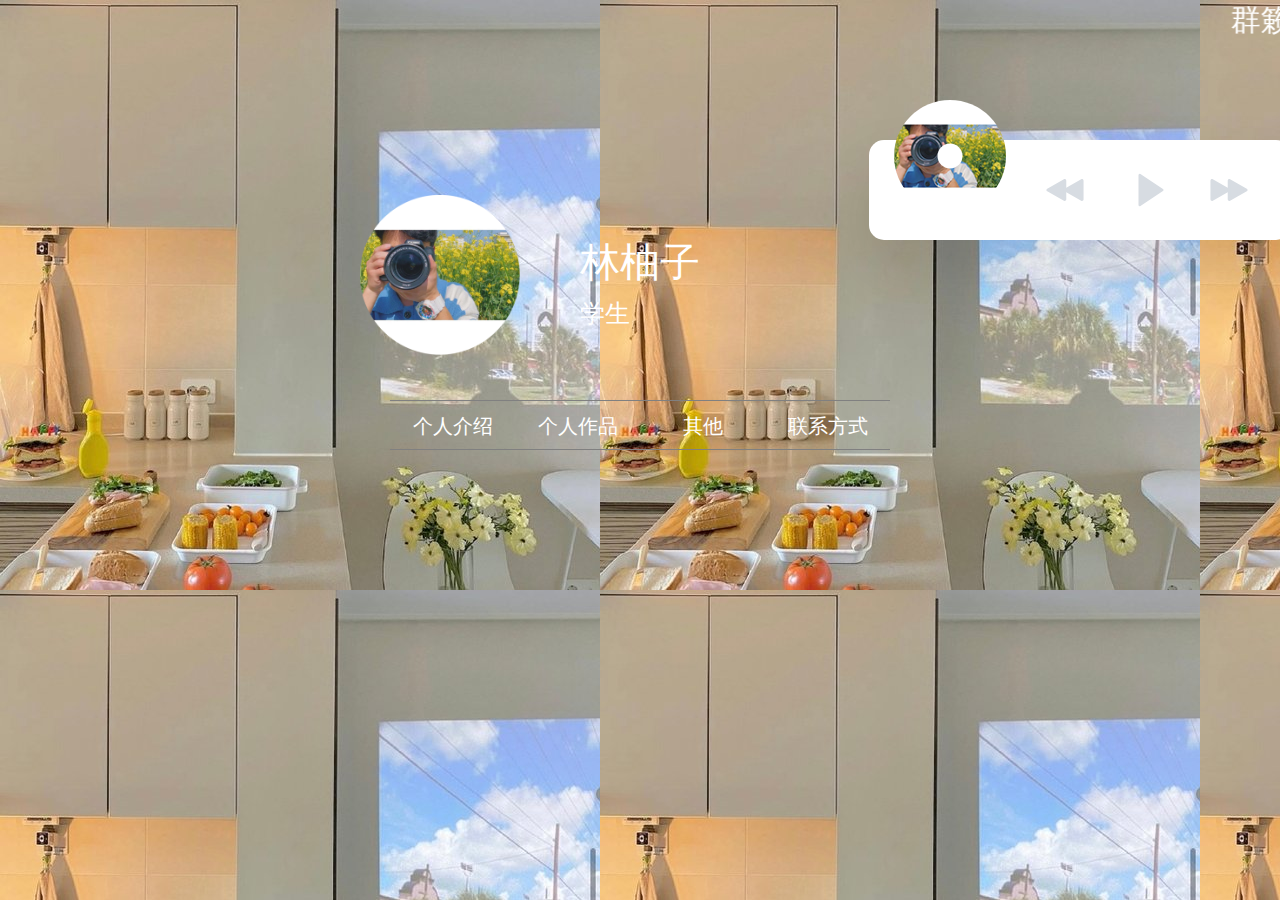
<file: 个人网站/index.html>
<!DOCTYPE html>
<html>
	<head>
		<meta charset="utf-8" />
		<title>林智勇的个人网站</title>
		<!-- 引入base文件 -->
		<link type="text/css" rel="stylesheet" href="css/base.css" />
		<link type="text/css" rel="stylesheet" href="css/indexcss.css" />
		<link rel="stylesheet" type="text/css" href="css/css.css">
		<script src="http://www.jq22.com/jquery/jquery-1.10.2.js"></script> 
		<script type="text/javascript" src="js/TweenMax.min.js"></script>
	</head>
	<body>
		<div class="w">
			<div class="music">
				<div class="player">
				  <div class="player__bar">
				    <div class="player__album">
				      <div class="player__albumImg active-song" 
				                data-author="Khalid"
				                data-song="Location"
				                data data-src="mp3.mp3" style="background-image: url(img/a1.png)"> </div>
				      <div class="player__albumImg" 
				                data-author="Khalid"
				                data-song="Angels"
				                data data-src="http://music.dawnfoxes.com/_fxs_/_upls_/_sngs_/USA/khalid-angels.mp3" style="background-image: url(img/a1.png)"> </div>
				    </div>
				    <div class="player__controls">
				      <div class="player__prev">
				        <svg class="icon" xmlns="http://www.w3.org/2000/svg" viewBox="0 0 100 100">
				          <path d="M26.695 34.434v31.132L54.5 49.998z"/>
				          <path d="M24.07 34.434v31.132c0 2.018 2.222 3.234 3.95 2.267l27.804-15.568c1.706-.955 1.707-3.578 0-4.533L28.02 32.168c-2.957-1.655-5.604 2.88-2.649 4.533l27.805 15.564v-4.533L25.371 63.3l3.95 2.267V34.435c-.001-3.387-5.251-3.387-5.251-.001z"/>
				          <g>
				            <path d="M55.5 34.434v31.132l27.805-15.568z"/>
				            <path d="M52.875 34.434v31.132c0 2.018 2.222 3.234 3.949 2.267 9.27-5.189 18.537-10.379 27.805-15.568 1.705-.955 1.705-3.578 0-4.533L56.824 32.168c-2.957-1.655-5.604 2.88-2.648 4.533l27.803 15.564v-4.533L54.176 63.3l3.949 2.267V34.435c0-3.387-5.25-3.387-5.25-.001z"/>
				          </g>
				        </svg>
				      </div>
				      <div class="player__play">
				        <svg class="icon play" xmlns="http://www.w3.org/2000/svg" viewBox="0 0 64 64">
				          <path d="M51.109 30.335l-36-24A2 2 0 0 0 12 8v48a2.003 2.003 0 0 0 2 2c.388 0 .775-.113 1.109-.336l36-24a2 2 0 0 0 0-3.329z"/>
				        </svg>
				        <svg class="icon pause" xmlns="http://www.w3.org/2000/svg" viewBox="0 0 100 100">
				          <path d="M22.537 8.046h17.791c1.104 0 2.003.898 2.003 1.993v79.912a2.005 2.005 0 0 1-2.003 2.003h-17.79a2.005 2.005 0 0 1-2.003-2.003V10.04c0-1.095.898-1.993 2.002-1.993zM59.672 8.046h17.8c1.095 0 1.993.898 1.993 1.993v79.912a2.003 2.003 0 0 1-1.993 2.003h-17.8a1.997 1.997 0 0 1-1.993-2.003V10.04c0-1.095.889-1.993 1.993-1.993z"/>
				        </svg>
				      </div>
				      <div class="player__next">
				        <svg class="icon" xmlns="http://www.w3.org/2000/svg" viewBox="0 0 100 100">
				          <path d="M26.695 34.434v31.132L54.5 49.998z"/>
				          <path d="M24.07 34.434v31.132c0 2.018 2.222 3.234 3.95 2.267l27.804-15.568c1.706-.955 1.707-3.578 0-4.533L28.02 32.168c-2.957-1.655-5.604 2.88-2.649 4.533l27.805 15.564v-4.533L25.371 63.3l3.95 2.267V34.435c-.001-3.387-5.251-3.387-5.251-.001z"/>
				          <g>
				            <path d="M55.5 34.434v31.132l27.805-15.568z"/>
				            <path d="M52.875 34.434v31.132c0 2.018 2.222 3.234 3.949 2.267 9.27-5.189 18.537-10.379 27.805-15.568 1.705-.955 1.705-3.578 0-4.533L56.824 32.168c-2.957-1.655-5.604 2.88-2.648 4.533l27.803 15.564v-4.533L54.176 63.3l3.949 2.267V34.435c0-3.387-5.25-3.387-5.25-.001z"/>
				          </g>
				        </svg>
				      </div>
				    </div>
				  </div>
				  <div class="player__timeline">
				    <p class="player__author"></p>
				    <p class="player__song"></p>
				    <div class="player__timelineBar">
				      <div id="playhead"></div>
				    </div>
				  </div>
				</div>
				
				<script>
				  $(document).ready(function () {
				    var audioElement = document.createElement('audio');
				    audioElement.setAttribute('src', $('.active-song').attr('data-src'));
				
				    var tl = new TimelineMax();
				    tl.to('.player__albumImg', 3, {
				        rotation: '360deg',
				        repeat: -1,
				        ease: Power0.easeNone
				    }, '-=0.2');
				    tl.pause();
				
				    $('.player__play').click(function () {
				
				        if ($('.player').hasClass('play')) {
				            $('.player').removeClass('play');
				            audioElement.pause();
				            TweenMax.to('.player__albumImg', 0.2, {
				                scale: 1,
				                ease: Power0.easeNone
				            })
				            tl.pause();
				        } else {
				            $('.player').addClass('play');
				            audioElement.play();
				            TweenMax.to('.player__albumImg', 0.2, {
				                scale: 1.1,
				                ease: Power0.easeNone
				            })
				            tl.resume();
				        }
				
				    });
				
				
				    var playhead = document.getElementById("playhead");
				    audioElement.addEventListener("timeupdate", function () {
				        var duration = this.duration;
				        var currentTime = this.currentTime;
				        var percentage = (currentTime / duration) * 100;
				        playhead.style.width = percentage * 4 + 'px';
				    });
				
				    function updateInfo() {
				        $('.player__author').text($('.active-song').attr('data-author'));
				        $('.player__song').text($('.active-song').attr('data-song'));
				    }
				    updateInfo();
				
				    $('.player__next').click(function () {
				        if ($('.player .player__albumImg.active-song').is(':last-child')) {
				            $('.player__albumImg.active-song').removeClass('active-song');
				            $('.player .player__albumImg:first-child').addClass('active-song');
				            audioElement.addEventListener("timeupdate", function () {
				                var duration = this.duration;
				                var currentTime = this.currentTime;
				                var percentage = (currentTime / duration) * 100;
				                playhead.style.width = percentage * 4 + 'px';
				            });
				        } else {
				            $('.player__albumImg.active-song').removeClass('active-song').next().addClass('active-song');
				            audioElement.addEventListener("timeupdate", function () {
				                var duration = this.duration;
				                var currentTime = this.currentTime;
				                var percentage = (currentTime / duration) * 100;
				                playhead.style.width = percentage + '%';
				            });
				        }
				        updateInfo();
				        audioElement.setAttribute('src', $('.active-song').attr('data-src'));
				        audioElement.play();
				    });
				
				    $('.player__prev').click(function () {
				        if ($('.player .player__albumImg.active-song').is(':first-child')) {
				            $('.player__albumImg.active-song').removeClass('active-song');
				            $('.player .player__albumImg:last-child').addClass('active-song');
				            audioElement.addEventListener("timeupdate", function () {
				                var duration = this.duration;
				                var currentTime = this.currentTime;
				                var percentage = (currentTime / duration) * 100;
				                playhead.style.width = percentage * 4 + 'px';
				            });
				        } else {
				            $('.player__albumImg.active-song').removeClass('active-song').prev().addClass('active-song');
				            audioElement.addEventListener("timeupdate", function () {
				                var duration = this.duration;
				                var currentTime = this.currentTime;
				                var percentage = (currentTime / duration) * 100;
				                playhead.style.width = percentage + 'px';
				            });
				        }
				        updateInfo();
				        audioElement.setAttribute('src', $('.active-song').attr('data-src'));
				        audioElement.play();
				    });
				
				});
				  </script>
			</div>
			
			

			
		<!-- 	头像简介区域 -->
			<div class="topImage">
				<marquee>群籁虽参差,适我无非新</marquee>
				<div class="topImagePo">
					<img src="img/头像.png" />
					<div class="Information">
						<p class="ht">林柚子</p>
						<p class="hd">学生</p>
					</div>
					
					
				</div>
			</div>
	<!-- 		<hr /> -->
	<!-- 菜单栏界面 -->
			<div class="bottonNav">
				<ul>
					<li><a href="PersonalIntroduction.html" target="_blank">个人介绍</a></li>
					<li><a href="#">个人作品</a></li>
					<li><a href="#">其他</a></li>
					<li><a href="#">联系方式</a></li>
				</ul>
			</div>
			<div class="bottom"></div>
<!-- 			<hr /> -->
				
		</div>
	</body>
</html>
</file>
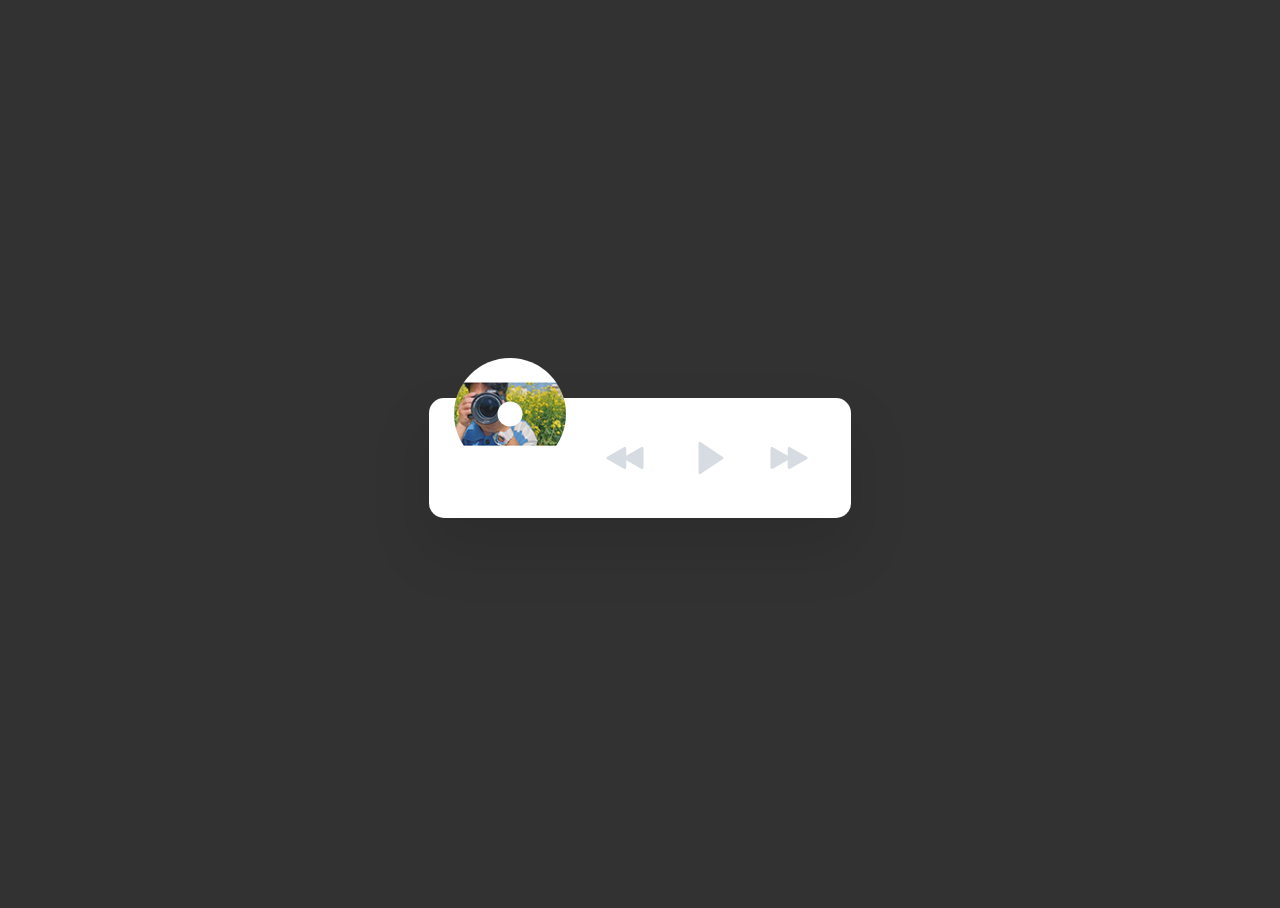
<file: 个人网站/cheshi.html>
<!doctype html>
<html>
<head>
<meta charset="utf-8">
<title>jQuery音乐播放器</title>
<meta name="viewport" content="width=device-width, initial-scale=1">
<link rel="stylesheet" type="text/css" href="css/css.css">
<script src="http://www.jq22.com/jquery/jquery-1.10.2.js"></script> 
<script type="text/javascript" src="js/TweenMax.min.js"></script>
</head>

<body>

<div class="player">
  <div class="player__bar">
    <div class="player__album">
      <div class="player__albumImg active-song" 
                data-author="Khalid"
                data-song="Location"
                data data-src="mp3.mp3" style="background-image: url(img/a1.png)"> </div>
      <div class="player__albumImg" 
                data-author="Khalid"
                data-song="Angels"
                data data-src="http://music.dawnfoxes.com/_fxs_/_upls_/_sngs_/USA/khalid-angels.mp3" style="background-image: url(img/a1.png)"> </div>
    </div>
    <div class="player__controls">
      <div class="player__prev">
        <svg class="icon" xmlns="http://www.w3.org/2000/svg" viewBox="0 0 100 100">
          <path d="M26.695 34.434v31.132L54.5 49.998z"/>
          <path d="M24.07 34.434v31.132c0 2.018 2.222 3.234 3.95 2.267l27.804-15.568c1.706-.955 1.707-3.578 0-4.533L28.02 32.168c-2.957-1.655-5.604 2.88-2.649 4.533l27.805 15.564v-4.533L25.371 63.3l3.95 2.267V34.435c-.001-3.387-5.251-3.387-5.251-.001z"/>
          <g>
            <path d="M55.5 34.434v31.132l27.805-15.568z"/>
            <path d="M52.875 34.434v31.132c0 2.018 2.222 3.234 3.949 2.267 9.27-5.189 18.537-10.379 27.805-15.568 1.705-.955 1.705-3.578 0-4.533L56.824 32.168c-2.957-1.655-5.604 2.88-2.648 4.533l27.803 15.564v-4.533L54.176 63.3l3.949 2.267V34.435c0-3.387-5.25-3.387-5.25-.001z"/>
          </g>
        </svg>
      </div>
      <div class="player__play">
        <svg class="icon play" xmlns="http://www.w3.org/2000/svg" viewBox="0 0 64 64">
          <path d="M51.109 30.335l-36-24A2 2 0 0 0 12 8v48a2.003 2.003 0 0 0 2 2c.388 0 .775-.113 1.109-.336l36-24a2 2 0 0 0 0-3.329z"/>
        </svg>
        <svg class="icon pause" xmlns="http://www.w3.org/2000/svg" viewBox="0 0 100 100">
          <path d="M22.537 8.046h17.791c1.104 0 2.003.898 2.003 1.993v79.912a2.005 2.005 0 0 1-2.003 2.003h-17.79a2.005 2.005 0 0 1-2.003-2.003V10.04c0-1.095.898-1.993 2.002-1.993zM59.672 8.046h17.8c1.095 0 1.993.898 1.993 1.993v79.912a2.003 2.003 0 0 1-1.993 2.003h-17.8a1.997 1.997 0 0 1-1.993-2.003V10.04c0-1.095.889-1.993 1.993-1.993z"/>
        </svg>
      </div>
      <div class="player__next">
        <svg class="icon" xmlns="http://www.w3.org/2000/svg" viewBox="0 0 100 100">
          <path d="M26.695 34.434v31.132L54.5 49.998z"/>
          <path d="M24.07 34.434v31.132c0 2.018 2.222 3.234 3.95 2.267l27.804-15.568c1.706-.955 1.707-3.578 0-4.533L28.02 32.168c-2.957-1.655-5.604 2.88-2.649 4.533l27.805 15.564v-4.533L25.371 63.3l3.95 2.267V34.435c-.001-3.387-5.251-3.387-5.251-.001z"/>
          <g>
            <path d="M55.5 34.434v31.132l27.805-15.568z"/>
            <path d="M52.875 34.434v31.132c0 2.018 2.222 3.234 3.949 2.267 9.27-5.189 18.537-10.379 27.805-15.568 1.705-.955 1.705-3.578 0-4.533L56.824 32.168c-2.957-1.655-5.604 2.88-2.648 4.533l27.803 15.564v-4.533L54.176 63.3l3.949 2.267V34.435c0-3.387-5.25-3.387-5.25-.001z"/>
          </g>
        </svg>
      </div>
    </div>
  </div>
  <div class="player__timeline">
    <p class="player__author"></p>
    <p class="player__song"></p>
    <div class="player__timelineBar">
      <div id="playhead"></div>
    </div>
  </div>
</div>

<script>
  $(document).ready(function () {
    var audioElement = document.createElement('audio');
    audioElement.setAttribute('src', $('.active-song').attr('data-src'));

    var tl = new TimelineMax();
    tl.to('.player__albumImg', 3, {
        rotation: '360deg',
        repeat: -1,
        ease: Power0.easeNone
    }, '-=0.2');
    tl.pause();

    $('.player__play').click(function () {

        if ($('.player').hasClass('play')) {
            $('.player').removeClass('play');
            audioElement.pause();
            TweenMax.to('.player__albumImg', 0.2, {
                scale: 1,
                ease: Power0.easeNone
            })
            tl.pause();
        } else {
            $('.player').addClass('play');
            audioElement.play();
            TweenMax.to('.player__albumImg', 0.2, {
                scale: 1.1,
                ease: Power0.easeNone
            })
            tl.resume();
        }

    });


    var playhead = document.getElementById("playhead");
    audioElement.addEventListener("timeupdate", function () {
        var duration = this.duration;
        var currentTime = this.currentTime;
        var percentage = (currentTime / duration) * 100;
        playhead.style.width = percentage * 4 + 'px';
    });

    function updateInfo() {
        $('.player__author').text($('.active-song').attr('data-author'));
        $('.player__song').text($('.active-song').attr('data-song'));
    }
    updateInfo();

    $('.player__next').click(function () {
        if ($('.player .player__albumImg.active-song').is(':last-child')) {
            $('.player__albumImg.active-song').removeClass('active-song');
            $('.player .player__albumImg:first-child').addClass('active-song');
            audioElement.addEventListener("timeupdate", function () {
                var duration = this.duration;
                var currentTime = this.currentTime;
                var percentage = (currentTime / duration) * 100;
                playhead.style.width = percentage * 4 + 'px';
            });
        } else {
            $('.player__albumImg.active-song').removeClass('active-song').next().addClass('active-song');
            audioElement.addEventListener("timeupdate", function () {
                var duration = this.duration;
                var currentTime = this.currentTime;
                var percentage = (currentTime / duration) * 100;
                playhead.style.width = percentage + '%';
            });
        }
        updateInfo();
        audioElement.setAttribute('src', $('.active-song').attr('data-src'));
        audioElement.play();
    });

    $('.player__prev').click(function () {
        if ($('.player .player__albumImg.active-song').is(':first-child')) {
            $('.player__albumImg.active-song').removeClass('active-song');
            $('.player .player__albumImg:last-child').addClass('active-song');
            audioElement.addEventListener("timeupdate", function () {
                var duration = this.duration;
                var currentTime = this.currentTime;
                var percentage = (currentTime / duration) * 100;
                playhead.style.width = percentage * 4 + 'px';
            });
        } else {
            $('.player__albumImg.active-song').removeClass('active-song').prev().addClass('active-song');
            audioElement.addEventListener("timeupdate", function () {
                var duration = this.duration;
                var currentTime = this.currentTime;
                var percentage = (currentTime / duration) * 100;
                playhead.style.width = percentage + 'px';
            });
        }
        updateInfo();
        audioElement.setAttribute('src', $('.active-song').attr('data-src'));
        audioElement.play();
    });

});
  </script>
</body>
</html>
</file>
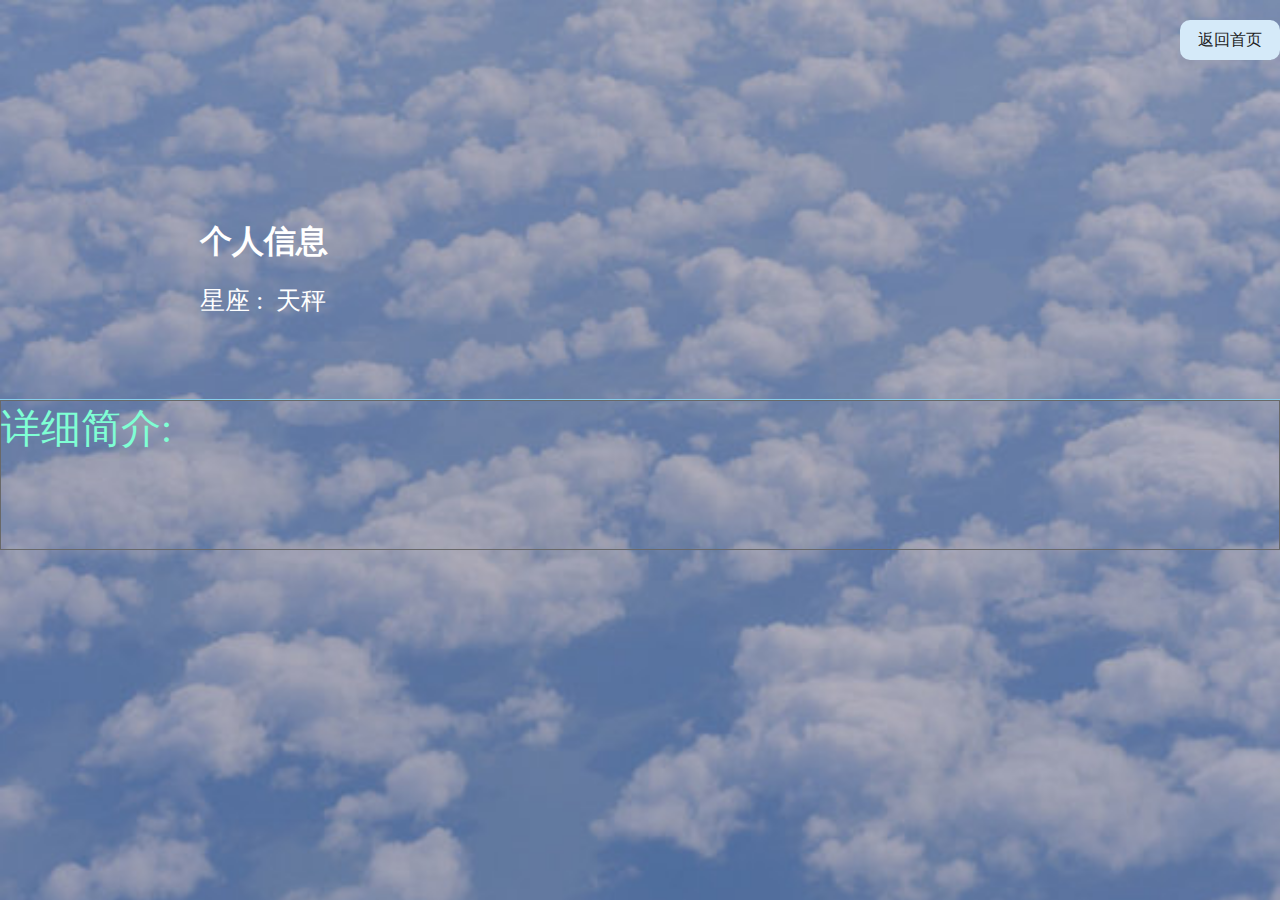
<file: 个人网站/PersonalIntroduction.html>
<!DOCTYPE html>
<html>
	<head>
		<meta charset="utf-8">
		<title>基本信息</title>
		<link type="text/css" rel="stylesheet" href="css/PersonalCss.css" />
		<link type="text/css" rel="stylesheet" href="css/base.css" />
	</head>
	<body>
		<div class="w">
			<div class="reTurn">
				<a href="index.html">返回首页</a>
			</div>
			<div class="inTop">
				<div class="inTops">
					<h1>个人信息</h1>
					<p>星座&nbsp;:&nbsp;&nbsp;天秤</p>
				<!-- 	<span>天秤</span> -->
				</div>
				
			</div>
			<div class="inBottom">
				<p>详细简介:</p>
			</div>
		</div>
	</body>
</html>
</file>
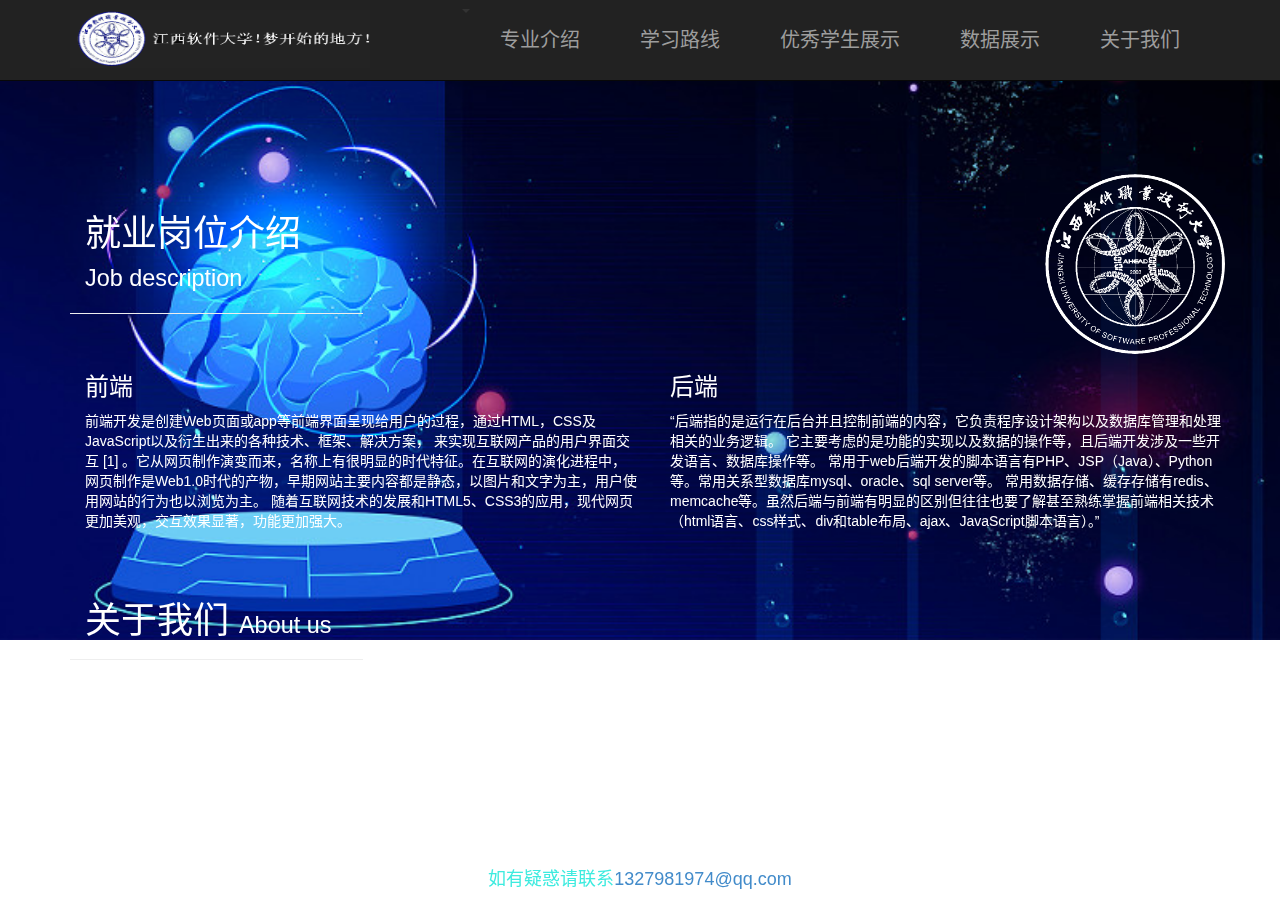
<file: 学校web比赛项目/AboutWe.html>
<!DOCTYPE html>
<html lang="zh-CN">
  <head>
    <meta charset="utf-8">
    <meta http-equiv="X-UA-Compatible" content="IE=edge">
    <meta name="viewport" content="width=device-width, initial-scale=1">
    <!-- 上述3个meta标签*必须*放在最前面，任何其他内容都*必须*跟随其后！ -->
    <title>关于我们</title>

    <!-- Bootstrap -->
	 <link rel="stylesheet" href="css/liustyle.css">
    <link href="bootstrap/css/bootstrap.min.css" rel="stylesheet">
	<link href="css/newindexcss.css" rel="stylesheet" />
    <!-- HTML5 shim 和 Respond.js 是为了让 IE8 支持 HTML5 元素和媒体查询（media queries）功能 -->
    <!-- 警告：通过 file:// 协议（就是直接将 html 页面拖拽到浏览器中）访问页面时 Respond.js 不起作用 -->
    <!--[if lt IE 9]>
      <script src="https://cdn.jsdelivr.net/npm/html5shiv@3.7.3/dist/html5shiv.min.js"></script>
      <script src="https://cdn.jsdelivr.net/npm/respond.js@1.4.2/dest/respond.min.js"></script>
    <![endif]-->
	<style>
		.la
		{
			width: 300px;
			height: 58px;
			background-image: url(images/banner.png);
			background-size: 100% 100%;
			background-repeat: no-repeat;
			margin-top: 10px;
		}
		.nav
		{	
			height: 80px;
		     float: right;
		}
		.nav li{
			height: 80px;
		}
		.nav li a{
			font-size: 20px;
			padding: 0 30px!important;
			line-height: 80px;
		}
	</style>
  </head>
  <body>
	  
	  
	  <nav class="navbar navbar-inverse navbar-fixed-top">
	  	<div class="container">
	  	<div class="navbar-header">
	  		<button type="button" class="navbar-toggle collapsed" data-toggle="collapse" data-target="#navbar">
	  			<span class="sr-only">Toggle navigation</span>
	  			<span class="icon-bar"></span>
	  			<span class="icon-bar"></span>
	  			<span class="icon-bar"></span>
	  		</button>
	  		<div class="la"></div>
	  	</div>
	  	<div id="navbar" class="navbar-collapse collapse">
	  		<ul class="nav navbar-nav">
	  			<li class="down">
	  				<span class="caret"></span></a></li>
	  			<li><a href="SpecialityShow.html" target="_blank">专业介绍</a></li>
	  			<li><a href="LearningRoute.html" target="_blank">学习路线</a></li>
	  			<!-- <li><a href="#">前后端区别</a></li> -->
	  			<!-- <li><a href="#">就业分析</a></li> -->
	  			<li><a href="StudentShow.html" target="_blank">优秀学生展示</a></li>
	  			<li><a href="Dateshow.html" target="_blank">数据展示</a></li>
	  			<li><a href="AboutWe.html" target="_blank">关于我们</a></li>
	  		</ul>
	  	</div>
	  	</div>
		
	  </nav>
	  
	  
   <div class="container">
	   <div class="stars">
	     <div class="star"></div>
	     <div class="star"></div>
	     <div class="star"></div>
	     <div class="star"></div>
	     <div class="star"></div>
	     <div class="star"></div>
	     <div class="star"></div>
	     <div class="star"></div>
	     <div class="star"></div>
	     <div class="star"></div>
	     <div class="star"></div>
	     <div class="star"></div>
	     <div class="star"></div>
	     <div class="star"></div>
	     <div class="star"></div>
	     <div class="star"></div>
	     <div class="star"></div>
	     <div class="star"></div>
	     <div class="star"></div>
	     <div class="star"></div>
	     <div class="star"></div>
	     <div class="star"></div>
	     <div class="star"></div>
	     <div class="star"></div>
	     <div class="star"></div>
	     <div class="star"></div>
	     <div class="star"></div>
	     <div class="star"></div>
	     <div class="star"></div>
	     <div class="star"></div>
	     <div class="star"></div>
	     <div class="star"></div>
	     <div class="star"></div>
	     <div class="star"></div>
	     <div class="star"></div>
	     <div class="star"></div>
	     <div class="star"></div>
	     <div class="star"></div>
	     <div class="star"></div>
	     <div class="star"></div>
	     <div class="star"></div>
	     <div class="star"></div>
	     <div class="star"></div>
	     <div class="star"></div>
	     <div class="star"></div>
	     <div class="star"></div>
	     <div class="star"></div>
	     <div class="star"></div>
	     <div class="star"></div>
	     <div class="star"></div>
	   </div>
	   <div class="row fontcolor">
		   <div class="col-lg-3 page-header">
			   <h1>就业岗位介绍 <small class="fontcolor">Job description</small></h1>
		   </div>
		  <div class="col-lg-4"></div>
		   <div class="col-lg-5">
			   <a href="index.html">
			   <img src="./images/logomains.png" alt="logo" class="img-circle pics">
			   </a>
		   </div>
	   </div> 
	   <div class="row fontcolor">
	   		   <div class="col-lg-6">
				   <h3>前端</h3>
				   <p>
					   前端开发是创建Web页面或app等前端界面呈现给用户的过程，通过HTML，CSS及JavaScript以及衍生出来的各种技术、框架、解决方案，
					   来实现互联网产品的用户界面交互 [1]  。它从网页制作演变而来，名称上有很明显的时代特征。在互联网的演化进程中，
					   网页制作是Web1.0时代的产物，早期网站主要内容都是静态，以图片和文字为主，用户使用网站的行为也以浏览为主。
					   随着互联网技术的发展和HTML5、CSS3的应用，现代网页更加美观，交互效果显著，功能更加强大。
				   </p>
			   </div>
	   		   <div class="col-lg-6"> 
			   <h3>后端</h3>
			   <p>“后端指的是运行在后台并且控制前端的内容，它负责程序设计架构以及数据库管理和处理相关的业务逻辑。
			   它主要考虑的是功能的实现以及数据的操作等，且后端开发涉及一些开发语言、数据库操作等。
			   常用于web后端开发的脚本语言有PHP、JSP（Java）、Python等。常用关系型数据库mysql、oracle、sql server等。
			   常用数据存储、缓存存储有redis、memcache等。虽然后端与前端有明显的区别但往往也要了解甚至熟练掌握前端相关技术
			   （html语言、css样式、div和table布局、ajax、JavaScript脚本语言）。”</p>
			   </div>	  
   </div>
   <div class="row fontcolor">
   		   <div class="col-lg-3 page-header">
   			   <h1>关于我们 <small class="fontcolor">About us</small></h1>
   		   </div>
   </div> 
   <div class="row fontcolor">
	   <div class="col-lg-2">
		   <h4>吴丹</h4>
		   <h5>班级：B190112</h5></div>
	   <div class="col-lg-2">
		   <h4>王凡星</h4>
		   <h5>班级：B190106</h5></div>
	   <div class="col-lg-2">
		   <h4>钟雲</h4>
		   <h5>班级：B190105</h5></div>
	   <div class="col-lg-2">
		   <h4>林智勇</h4>
		   <h5>班级：B190110</h5></div>
		   <div class="col-lg-4" style="text-align: center;">
		   		   <h4>指导老师</h4>
		   		   <h5>李卫勇</h5></div>
	   </div>
   </div>
    <div class="row">
		<footer class="navbar-fixed-bottom footer">
		   <h4 class="colorfonthe">如有疑惑请联系<a href="mailto:1327981974@qq.com">1327981974@qq.com</a></h4>
		</footer>
    </div>
	
  </body>
</html>
</file>
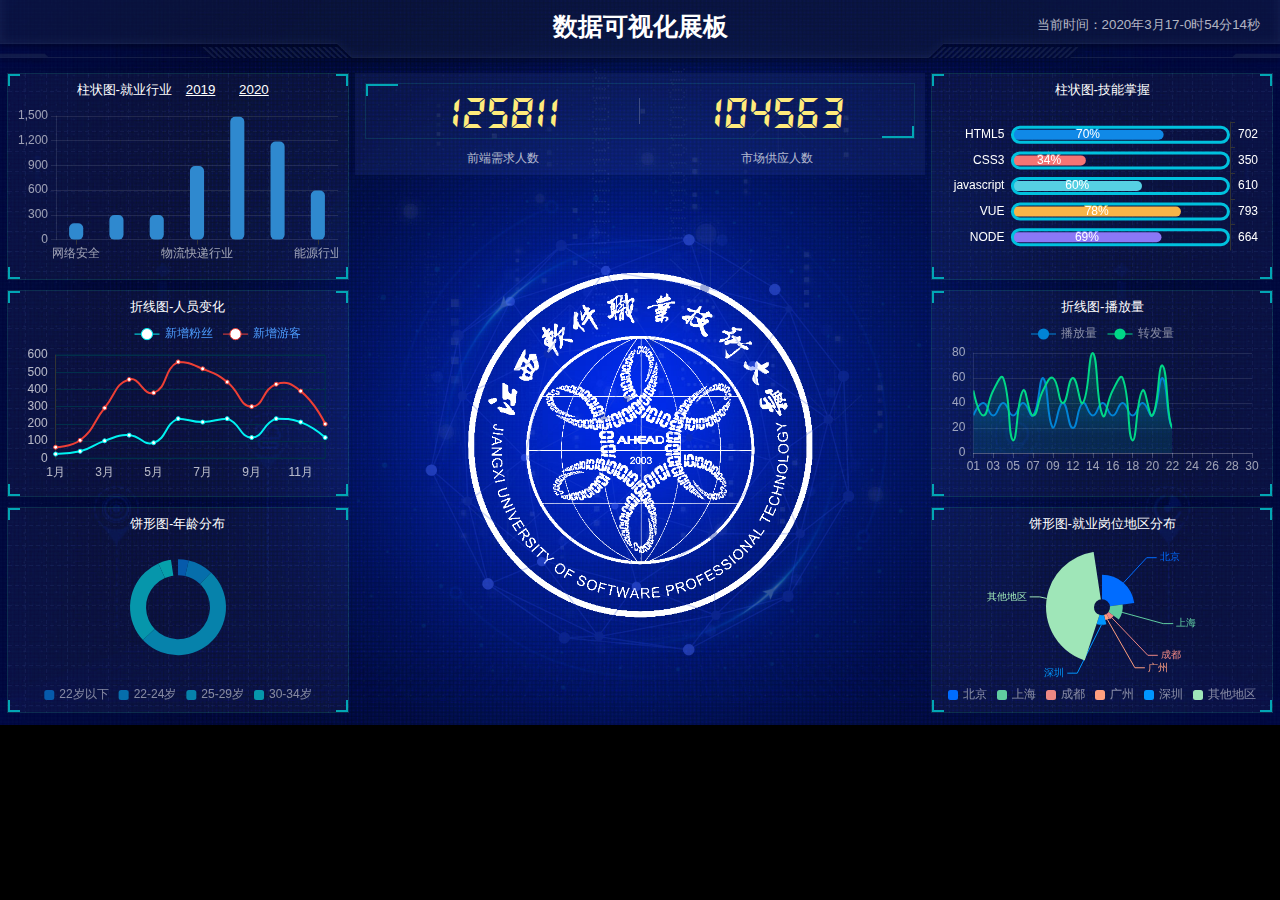
<file: 学校web比赛项目/Dateshow.html>
<!DOCTYPE html>
<html lang="en">
  <head>
    <meta charset="UTF-8" />
    <meta name="viewport" content="width=device-width, initial-scale=1.0" />
    <title>数据展示</title>
    <link rel="stylesheet" href="css/index.css" />
  </head>

  <body>
    <header>
      <h1>数据可视化展板</h1>
      <div class="showTime">当前时间：2020年3月17-0时54分14秒</div>
      <script>
        var t = null;
        t = setTimeout(time, 1000); //開始运行
        function time() {
          clearTimeout(t); //清除定时器
          dt = new Date();
          var y = dt.getFullYear();
          var mt = dt.getMonth() + 1;
          var day = dt.getDate();
          var h = dt.getHours(); //获取时
          var m = dt.getMinutes(); //获取分
          var s = dt.getSeconds(); //获取秒
          document.querySelector(".showTime").innerHTML =
            "当前时间：" +
            y +
            "年" +
            mt +
            "月" +
            day +
            "-" +
            h +
            "时" +
            m +
            "分" +
            s +
            "秒";
          t = setTimeout(time, 1000); //设定定时器，循环运行
        }
      </script>
    </header>
    <section class="mainbox">
      <div class="column">
        <div class="panel bar">
          <h2>
            柱状图-就业行业 <a href="javascript:;">2019</a>
            <a href="javacript:;"> 2020</a>
          </h2>
          <div class="chart"></div>
          <div class="panel-footer"></div>
        </div>
        <div class="panel line">
          <h2>折线图-人员变化</h2>
          <div class="chart"></div>
          <div class="panel-footer"></div>
        </div>
        <div class="panel pie">
          <h2>饼形图-年龄分布</h2>
          <div class="chart"></div>
          <div class="panel-footer"></div>
        </div>
      </div>
      <div class="column">
        <div class="no">
          <div class="no-hd">
            <ul>
              <li>125811</li>
              <li>104563</li>
            </ul>
          </div>
          <div class="no-bd">
            <ul>
              <li>前端需求人数</li>
              <li>市场供应人数</li>
            </ul>
          </div>
        </div>
        <div class="map">
          <div class="chart"></div>
          <div class="map1"></div>
          <div class="map2"></div>
          <div class="map3"></div>
          <div class="helofo"></div>
        </div>
      </div>
      <div class="column">
        <div class="panel bar1">
          <h2>柱状图-技能掌握</h2>
          <div class="chart"></div>
          <div class="panel-footer"></div>
        </div>
        <div class="panel line1">
          <h2>折线图-播放量</h2>
          <div class="chart"></div>
          <div class="panel-footer"></div>
        </div>
        <div class="panel pie1">
          <h2>饼形图-就业岗位地区分布</h2>
          <div class="chart"></div>
          <div class="panel-footer"></div>
        </div>
      </div>
    </section>
    <script src="js/flexible.js"></script>
    <script src="js/jquery.js"></script>
    <script src="js/echarts.min.js"></script>
    <script src="js/index.js"></script>
    <script src="js/china.js"></script>
    <script src="js/myMap.js"></script>
  </body>
</html>
</file>
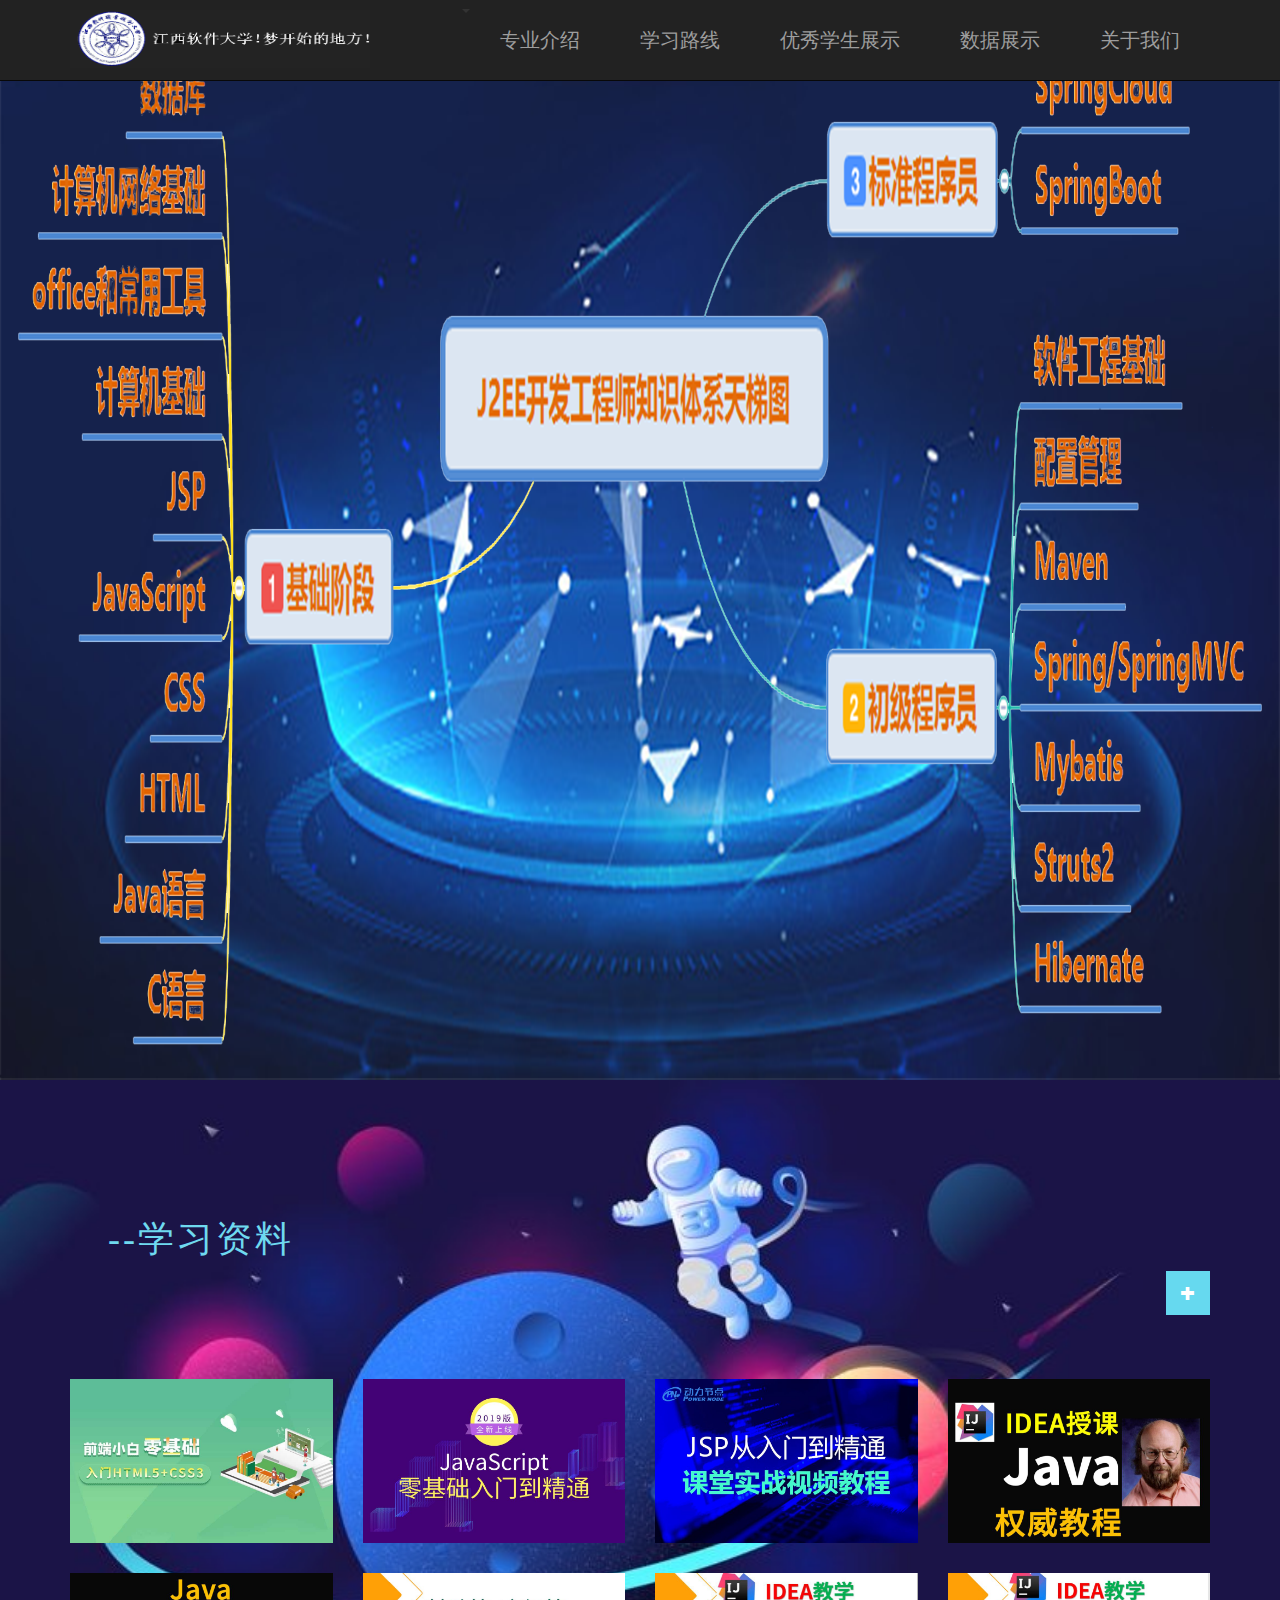
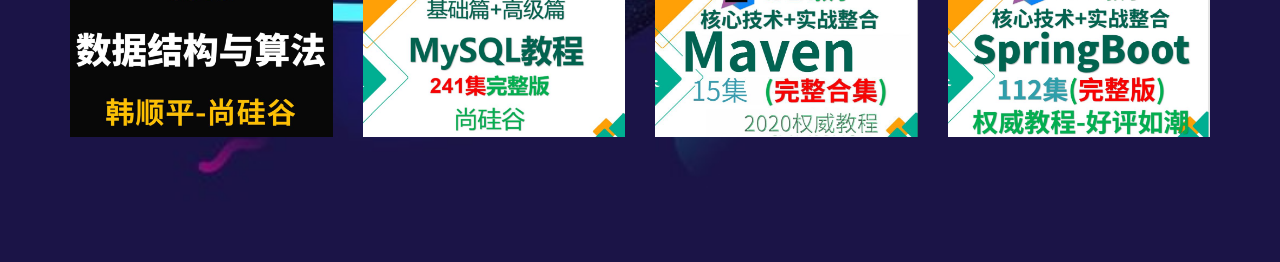
<file: 学校web比赛项目/LearningRoute.html>
<!DOCTYPE html>
<html>
	<head>
		<meta charset="utf-8" />
		<title>学习路线</title>
		<link rel="stylesheet" href="css/font-awesome.css">
		<link rel="stylesheet" href="bootstrap/css/bootstrap.min.css">
		<link rel="stylesheet" href="css/css.css">
		<style>
			.la
			{
				width: 300px;
				height: 58px;
				background-image: url(images/banner.png);
				background-size: 100% 100%;
				background-repeat: no-repeat;
				margin-top: 10px;
			}
			.nav
			{	
				height: 80px;
			     float: right;
			}
			.nav li{
				height: 80px;
			}
			.nav li a{
				font-size: 20px;
				padding: 0 30px!important;
				line-height: 80px;
			}
		</style>
	</head>
	<body>
		<nav class="navbar navbar-inverse navbar-fixed-top">
			<div class="container">
			<div class="navbar-header">
				<button type="button" class="navbar-toggle collapsed" data-toggle="collapse" data-target="#navbar">
					<span class="sr-only">Toggle navigation</span>
					<span class="icon-bar"></span>
					<span class="icon-bar"></span>
					<span class="icon-bar"></span>
				</button>
				<div class="la"></div>
			</div>
			<div id="navbar" class="navbar-collapse collapse">
				<ul class="nav navbar-nav">
					<li class="down">
						<span class="caret"></span></a></li>
					<li><a href="SpecialityShow.html" target="_blank">专业介绍</a></li>
					<li><a href="LearningRoute.html" target="_blank">学习路线</a></li>
					<!-- <li><a href="#">前后端区别</a></li> -->
					<!-- <li><a href="#">就业分析</a></li> -->
					<li><a href="StudentShow.html" target="_blank">优秀学生展示</a></li>
					<li><a href="Dateshow.html" target="_blank">数据展示</a></li>
					<li><a href="AboutWe.html" target="_blank">关于我们</a></li>
				</ul>
			</div>
			</div>
				
		</nav>
		<div class="study"></div>
		
		<section id="gallery" class="page-section">
			<div class="title"> <h1> --学习资料 </h1></div>
		    <div class="container">
		        <div class="page-heading">
		            <div class="text-right">
		                <p class="page-icon"><a href="https://space.bilibili.com/37974444?from=search&seid=1416207530347868810" target="_blank" class="glyphicon glyphicon-plus"></a></p>
		            </div>
		        </div>
		        <div class="row">
		            <div class="gallery-a">
		                <div class="col-md-3 col-sm-6 col-xs-12 gallery-item">
		                    <div class="gallery-thumb">
		                        <img src="images/1.jpg" alt="">
		                        <div class="hover">
		                            <a href="https://www.bilibili.com/video/BV1pE411q7FU" target="_blank" class="glyphicon glyphicon-plus"></a>
		                        </div>
		                    </div>
		                </div>
		                <div class="col-md-3 col-sm-6 col-xs-12 gallery-item">
		                    <div class="gallery-thumb">
		                        <img src="images/2.jpg" alt="">
		                        <div class="hover">
		                            <a href="https://www.bilibili.com/video/BV1ux411d75J?spm_id_from=333.788.b_765f64657363.1" target="_blank" class="glyphicon glyphicon-plus"></a>
		                        </div>
		                    </div>
		                </div>
		                <div class="col-md-3 col-sm-6 col-xs-12 gallery-item">
		                    <div class="gallery-thumb">
		                        <img src="images/3.jpg" alt="">
		                        <div class="hover">
		                            <a href="https://www.bilibili.com/video/BV1ax411G7gb?from=search&seid=11714003737758917348" target="_blank" class="glyphicon glyphicon-plus"></a>
		                        </div>
		                    </div>
		                </div>
		                <div class="col-md-3 col-sm-6 col-xs-12 gallery-item">
		                    <div class="gallery-thumb">
		                        <img src="images/4.jpg" alt="">
		                        <div class="hover">
		                            <a href="https://www.bilibili.com/video/BV1uJ411k7wy" target="_blank" class="glyphicon glyphicon-plus"></a>
		                        </div>
		                    </div>
		                </div>
		                <div class="col-md-3 col-sm-6 col-xs-12 gallery-item">
		                    <div class="gallery-thumb">
		                        <img src="images/5.jpg" alt="">
		                        <div class="hover">
		                            <a href="https://www.bilibili.com/video/BV1B4411H76f" target="_blank" class="glyphicon glyphicon-plus"></a>
		                        </div>
		                    </div>
		                </div>
		                <div class="col-md-3 col-sm-6 col-xs-12 gallery-item">
		                    <div class="gallery-thumb">
		                        <img src="images/6.jpg" alt="">
		                        <div class="hover">
		                            <a href="https://www.bilibili.com/video/BV12b411K7Zu" target="_blank" class="glyphicon glyphicon-plus"></a>
		                        </div>
		                    </div>
		                </div>
		                <div class="col-md-3 col-sm-6 col-xs-12 gallery-item">
		                    <div class="gallery-thumb">
		                        <img src="images/7.jpg" alt="">
		                        <div class="hover">
		                            <a href="https://www.bilibili.com/video/BV1o7411q7r4?from=search&seid=8922794129874975122" target="_blank" class="glyphicon glyphicon-plus"></a>
		                        </div>
		                    </div>
		                </div>
		                <div class="col-md-3 col-sm-6 col-xs-12 gallery-item">
		                    <div class="gallery-thumb">
		                        <img src="images/8.jpg" alt="">
		                        <div class="hover">
		                            <a href="https://www.bilibili.com/video/BV1Et411Y7tQ" target="_blank" class="glyphicon glyphicon-plus"></a>
		                        </div>
		                    </div>
		                </div>
		            </div>
		        </div>
		    </div>
		</section>
	</body>
</html>
</file>
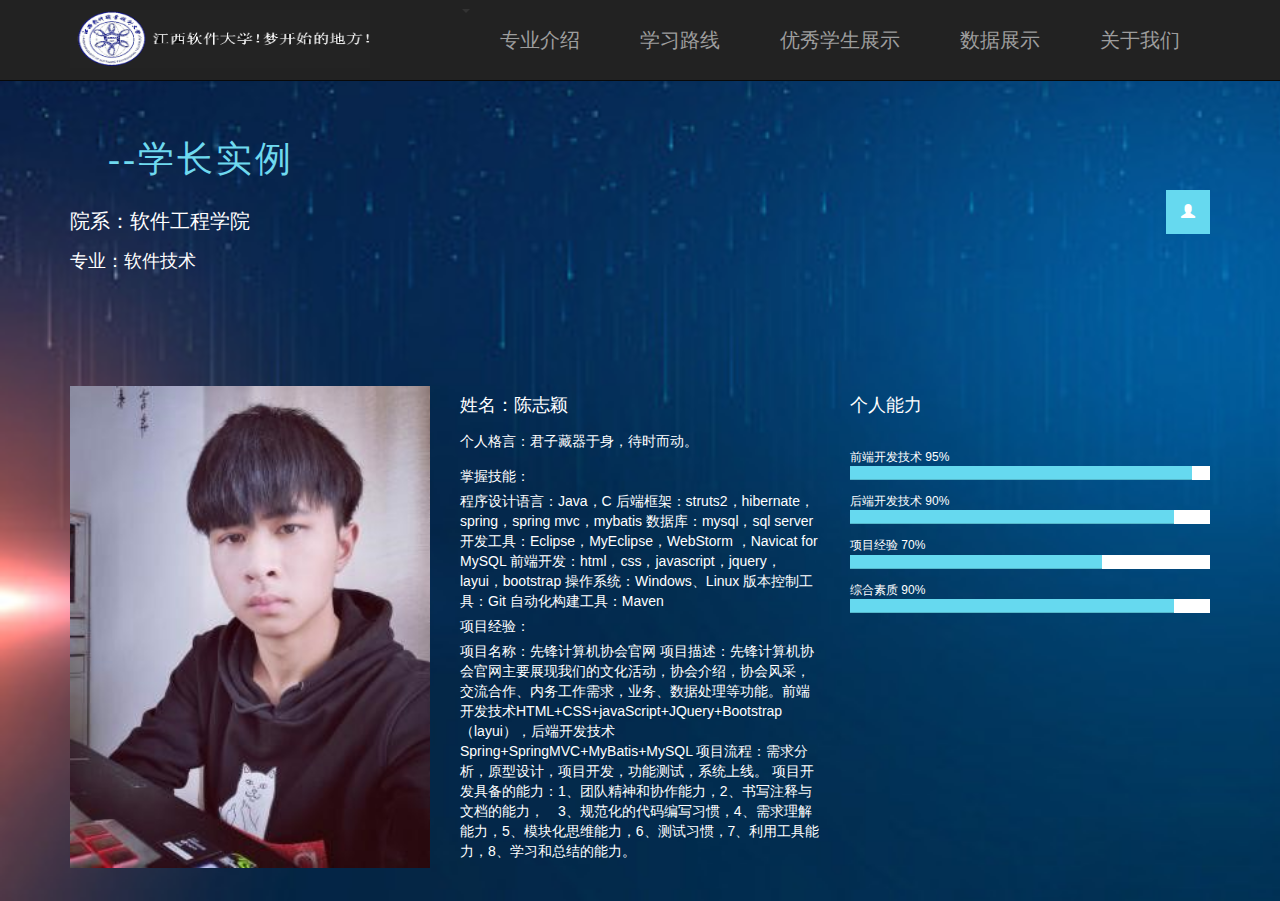
<file: 学校web比赛项目/StudentShow.html>
<!DOCTYPE html>
<html>
	<head>
		<meta charset="utf-8">
		<title>优秀学生展示</title>
		<link rel="stylesheet" href="css/font-awesome.css">
		<link rel="stylesheet" href="bootstrap/css/bootstrap.min.css">
		<link rel="stylesheet" href="css/css2.css">
		<style>
			.la
			{
				width: 300px;
				height: 58px;
				background-image: url(images/banner.png);
				background-size: 100% 100%;
				background-repeat: no-repeat;
				margin-top: 10px;
			}
			.nav
			{	
				height: 80px;
			     float: right;
			}
			.nav li{
				height: 80px;
			}
			.nav li a{
				font-size: 20px;
				padding: 0 30px!important;
				line-height: 80px;
			}
		</style>
	</head>
	<body>
		<nav class="navbar navbar-inverse navbar-fixed-top">
			<div class="container">
			<div class="navbar-header">
				<button type="button" class="navbar-toggle collapsed" data-toggle="collapse" data-target="#navbar">
					<span class="sr-only">Toggle navigation</span>
					<span class="icon-bar"></span>
					<span class="icon-bar"></span>
					<span class="icon-bar"></span>
				</button>
				<div class="la"></div>
			</div>
			<div id="navbar" class="navbar-collapse collapse">
				<ul class="nav navbar-nav">
					<li class="down">
						<span class="caret"></span></a></li>
					<li><a href="SpecialityShow.html" target="_blank">专业介绍</a></li>
					<li><a href="LearningRoute.html" target="_blank">学习路线</a></li>
					<!-- <li><a href="#">前后端区别</a></li> -->
					<!-- <li><a href="#">就业分析</a></li> -->
					<li><a href="StudentShow.html" target="_blank">优秀学生展示</a></li>
					<li><a href="Dateshow.html" target="_blank">数据展示</a></li>
					<li><a href="AboutWe.html" target="_blank">关于我们</a></li>
				</ul>
			</div>
			</div>
				
		</nav>
		<section id="about" class="page-section first-section">
			<h2>--学长实例</h2>
			<div class="container">
				<div class="row page-heading">
					<div class="col-md-8 col-sm-8">
						<h3 class="page-title">院系：软件工程学院</h3>
						<h4 class="page-subtitle">专业：软件技术</h4>
					</div>
					<div class="col-md-4 col-sm-4 hidden-xs page-icon-a">
						<p class="page-icon"><i class="glyphicon glyphicon-user"></i></p>
					</div>
				</div>
				<div class="row">
					<div class="col-md-4 col-sm-6 col-xs-12">
						<div class="profile-image">
							<img src="images/9.jpg" alt="">
						</div>
					</div>
					<div class="col-md-4 col-sm-6 col-xs-12">
						<div class="profile-content">
							<h4>姓名：陈志颖</h4>
							<span>个人格言：君子藏器于身，待时而动。</span>
							<p>掌握技能：</p>
							<p> 程序设计语言：Java，C
								后端框架：struts2，hibernate，spring，spring mvc，mybatis
								数据库：mysql，sql server
								开发工具：Eclipse，MyEclipse，WebStorm ，Navicat for MySQL
								前端开发：html，css，javascript，jquery，layui，bootstrap
								操作系统：Windows、Linux
								版本控制工具：Git
								自动化构建工具：Maven
							</p>
							<p>项目经验：</p>
							<p>
								项目名称：先锋计算机协会官网
								项目描述：先锋计算机协会官网主要展现我们的文化活动，协会介绍，协会风采，交流合作、内务工作需求，业务、数据处理等功能。前端开发技术HTML+CSS+javaScript+JQuery+Bootstrap（layui），后端开发技术Spring+SpringMVC+MyBatis+MySQL
								项目流程：需求分析，原型设计，项目开发，功能测试，系统上线。
								项目开发具备的能力：1、团队精神和协作能力，2、书写注释与文档的能力，　3、规范化的代码编写习惯，4、需求理解能力，5、模块化思维能力，6、测试习惯，7、利用工具能力，8、学习和总结的能力。

							</p>
						</div>
					</div>
					<div class="col-md-4 col-sm-12 col-xs-12">
						<div class="my-skills">
							<h4>个人能力</h4>
							
							<ul class="progess-bars">
								<li>
									<span>前端开发技术 95%</span>
									<div class="class">
										<div class="progress-bar" role="progressbar" aria-valuenow="95" aria-valuemin="0" aria-valuemax="100" style="width: 95%;"></div>
									</div>
								</li>
								<li>
									<span>后端开发技术 90%</span>
									<div class="class">
										<div class="progress-bar" role="progressbar" aria-valuenow="90" aria-valuemin="0" aria-valuemax="100" style="width: 90%;"></div>
									</div>
								</li>
								<li>
									<span>项目经验 70%</span>
									<div class="class">
										<div class="progress-bar" role="progressbar" aria-valuenow="70" aria-valuemin="0" aria-valuemax="100" style="width: 70%;"></div>
										<!-- role增强语义 -->
									</div>
								</li>
								<li>
									<span>综合素质 90%</span>
									<div class="class">
										<div class="progress-bar" role="progressbar" aria-valuenow="90" aria-valuemin="0" aria-valuemax="100" style="width: 90%;"></div>
									</div>
								</li>
							</ul>
						</div>
					</div>
				</div>
			</div>
		</section>
	</body>
</html>
</file>
<file: 个人网站/css/base.css>
/*清除元素默认的内外边距  */

* {
    margin: 0 auto;
    padding: 0;
    box-sizing: border-box;
}


/*让所有斜体 不倾斜*/

em,
i {
    font-style: normal;
}


/*去掉列表前面的小点*/

li {
    list-style: none;
}


/*图片没有边框   去掉图片底侧的空白缝隙*/

img {
    border: 0;
    /*ie6*/
    vertical-align: middle;
}


/*让button 按钮 变成小手*/

button {
    cursor: pointer;
}


/*取消链接的下划线*/

a {
    transition: color .3s infinite;
    color: #212121;
    text-decoration: none;
}

a:hover {
    color: skyblue;
    cursor: pointer;
}

button,
input {
    font-family: 'Microsoft YaHei', 'Heiti SC', tahoma, arial, 'Hiragino Sans GB', \\5B8B\4F53, sans-serif;
    /*取消轮廓线 蓝色的*/
    outline: none;
}

span {
    color: #666666;
}

body {
    box-sizing: border-box;
    background-color: #fff;
}


/*清除浮动*/

.clearfix:after {
    visibility: hidden;
    clear: both;
    display: block;
    content: ".";
    height: 0
}

.clearfix {
    *zoom: 1
}

.red {
    color: red;
}
</file>
<file: 个人网站/css/indexcss.css>
body{
	background:url(../img/Background1.jpg);
}
.w{
	position: relative;
	width: 1280px;
	height: 500px;
	/* border: 1px solid #008000; */
	
}
.topImage{
	height: 400px;
/* 	border-bottom: 1px solid #FF0000; */
}
marquee{
	color: #FFFFFF;
	font-size: 30px;
}
.music{
	position: absolute;
	top: 190px;
	right: 200px;
}
.topImagePo{
	top: 150px;
	width: 100%;
	position: relative;
}
.topImagePo img{
	position: absolute;
	left: 360px;
/* 	left: 360px;
	top: 150px; */
	width: 160px;
	height: 160px;
}
/* .topImagePo img:hover{
	transform: rotate(45deg) initial;
} */
.Information{
	height: 100px;
	margin-left: 580px;
	padding-top: 40px;
	}
.ht{
	font-size: 40px;
	color: white;
}
.hd{	
	margin-top: 7px;
	font-size: 25px;
	color: white;
}
.bottonNav{
	width: 500px;
	height: 50px;
	line-height: 50px;
	border-top: 1px solid #808080;
	border-bottom: 1px solid #808080;
}
.bottonNav ul{
	display: flex;
}
.bottonNav ul li{
	text-align: center;
	flex: 1;
}
.bottonNav ul li a{
	color: white;
	font-size: 20px;
}
.bottonNav ul li a:hover{
	color: #87CEEB;
}
.bottom{
	text-align: center;
}
.bottom p{
	margin-top: 270px;
}
</file>
<file: 个人网站/css/css.css>
.icon {
  display: inline-block;
  width: 2em;
  height: 2em;
  font-size: 30px;
  fill: #D7DCE2;
  transition: all .2s ease-in-out;
}

html, body {
  height: 100%;
}

body {
	background-color: #323232;
	position: relative;
}

.player {
  position: absolute;
  top: 50%;
  left: 50%;
  -webkit-transform: translate(-50%, -50%);
          transform: translate(-50%, -50%);
}
.player.play .player__timeline {
  -webkit-transform: translateY(-90%);
          transform: translateY(-90%);
}
.player.play .player__album:after {
  box-shadow: 0px 30px 28px -10px rgba(0, 0, 0, 0.2);
}
.player.play .player__album {
  top: -65px;
}
.player.play .pause {
  display: inline-block;
}
.player.play .play {
  display: none;
}
.player__album {
  width: 112px;
  height: 112px;
  border-radius: 50%;
  margin-right: 22px;
  position: relative;
  top: -50px;
  transition: all .4s ease-in-out;
}
.player__album:before {
  content: '';
  width: 25px;
  height: 25px;
  position: absolute;
  z-index: 3;
  top: 50%;
  left: 50%;
  -webkit-transform: translate(-50%, -50%);
          transform: translate(-50%, -50%);
  background: #fff;
  border-radius: 50%;
}
.player__album:after {
  content: '';
  position: absolute;
  top: 0;
  right: 0;
  bottom: 0;
  left: 0;
  border-radius: 50%;
  box-shadow: none;
  transition: all .3s ease-in-out;
}
.player__albumImg {
  background-size: cover;
  background-position: center;
  background-repeat: no-repeat;
  width: 100%;
  height: 100%;
  border-radius: 50%;
  position: relative;
  z-index: 2;
  display: none;
}
.player__albumImg.active-song {
  display: block;
}
.player__bar {
  background: #fff;
  padding: 10px 25px;
  height: 100px;
  display: flex;
  justify-content: space-between;
  border-radius: 15px;
  box-shadow: 0 30px 56px 6px rgba(0, 0, 0, 0.1);
  position: relative;
  z-index: 3;
}
.player__controls {
  display: flex;
  align-items: center;
}
.player__prev {
  -webkit-transform: rotate(180deg);
          transform: rotate(180deg);
  height: 80px;
  width: 80px;
  display: flex;
  justify-content: center;
  align-items: center;
  cursor: pointer;
  border-radius: 15px;
  transition: all .2s ease-in-out;
  margin-right: 3px;
}
.player__prev:hover {
  background: #D7DCE2;
}
.player__prev:hover svg {
  fill: #fff;
}
.player__play {
  cursor: pointer;
  height: 80px;
  width: 80px;
  display: flex;
  justify-content: center;
  align-items: center;
  border-radius: 15px;
  transition: all .2s ease-in-out;
  margin-right: 3px;
  position: relative;
}
.player__play:hover {
  background: #D7DCE2;
}
.player__play:hover svg {
  fill: #fff;
}
.player__play svg {
  font-size: 20px;
  position: absolute;
  top: 50%;
  left: 50%;
  -webkit-transform: translate(-50%, -50%);
          transform: translate(-50%, -50%);
}
.player__play svg.pause {
  display: none;
}
.player__next {
  cursor: pointer;
  height: 80px;
  width: 80px;
  display: flex;
  justify-content: center;
  align-items: center;
  border-radius: 15px;
  transition: all .2s ease-in-out;
  margin-left: -8px;
}
.player__next:hover {
  background: #D7DCE2;
}
.player__next:hover svg {
  fill: #fff;
}
.player__timeline {
  background: #d5eaf9;
  height: 95px;
  border-radius: 15px;
  position: absolute;
  bottom: 0;
  left: 10px;
  right: 10px;
  -webkit-transform: translateY(0);
          transform: translateY(0);
  transition: all .3s ease-in-out;
  z-index: 1;
  padding-left: 160px;
  flex-direction: column;
  justify-content: center;
}
.player__timelineBar {
  background: #E7E7E7;
  width: 95%;
  height: 4px;
  border-radius: 15px;
  margin-top: 13px;
  position: relative;
}
.player #playhead {
  position: absolute;
  top: 0;
  left: 0;
  border-radius: 15px;
  width: 0;
  height: 100%;
}
.player__author {
  line-height: 1;
  font-weight: bold;
  margin-bottom: 6px;
  margin-top: 15px;
}
.player__song {
  line-height: 1;
  margin: 0;
  font-size: 12px;
  color: #949494;
}

.github {
  width: 40px;
  height: 40px;
  background: url(http://alikinvv.github.io/github.svg) no-repeat center;
  position: fixed;
  bottom: 40px;
  right: 40px;
  -webkit-animation: github 3s cubic-bezier(0.68, -0.55, 0.27, 1.55) 0s infinite;
          animation: github 3s cubic-bezier(0.68, -0.55, 0.27, 1.55) 0s infinite;
}

@-webkit-keyframes github {
  0% {
    -webkit-transform: scale(1);
            transform: scale(1);
  }
  50% {
    -webkit-transform: scale(1.2);
            transform: scale(1.2);
  }
  100% {
    -webkit-transform: scale(1);
            transform: scale(1);
  }
}

@keyframes github {
  0% {
    -webkit-transform: scale(1);
            transform: scale(1);
  }
  50% {
    -webkit-transform: scale(1.2);
            transform: scale(1.2);
  }
  100% {
    -webkit-transform: scale(1);
            transform: scale(1);
  }
}
</file>
<file: 个人网站/css/PersonalCss.css>
.w{
	width: 1280px;
}
body{
	background: url(../img/Background2.jpg);
	background-size: 100% auto;
}
.reTurn{
	height: 100px;
}
.reTurn a{
	display: block;
	float: right;
	margin-top: 20px;
	height: 40px;
	line-height: 40px;
	text-align: center;
	width: 100px;
	background-color: #D5EAF9;
	border-radius:10px ;
}
.inTop{
	position: relative;
	height: 300px;
	border-bottom: 1px solid #87CEEB;
}
.inBottom{
	height: 150px;
	border: 1px solid dimgray;
}
.inTops{
	position: absolute;
	top: 120px;
	left: 200px;
}
.inTops h1{

	color: white;
}
.inTop p{
		margin-top: 20px;
	color: white;
	font-size: 25px;
}
.inTop span{
	color: #87CEEB;
	font-size: 25px;
}
.inBottom p{
	font-size:40px ;
	color: aquamarine;
}
</file>
<file: 学校web比赛项目/css/liustyle.css>
:root{--primary-color:hsl(196, 78%, 61%);--secondary-color:hsl(217, 15%, 83%);--success-color:hsl(165, 58%, 55%);--info-color:hsl(214, 79%, 65%);--warning-color:hsl(43, 100%, 66%);--danger-color:hsl(354, 81%, 63%);--primary-color-darker:hsl(196, 68%, 54%);--secondary-color-darker:hsl(215, 13%, 70%);--success-color-darker:hsl(165, 55%, 48%);--info-color-darker:hsl(214, 68%, 58%);--warning-color-darker:hsl(39, 97%, 62%);--danger-color-darker:hsl(354, 67%, 56%);--primary-color-lighter:hsl(196, 78%, 81%);--secondary-color-lighter:hsl(214, 16%, 92%);--success-color-lighter:hsl(165, 58%, 75%);--info-color-lighter:hsl(214, 79%, 85%);--warning-color-lighter:hsl(43, 100%, 86%);--danger-color-lighter:hsl(354, 81%, 83%);--secondary-color-darkest:hsl(215, 11%, 30%);--secondary-color-lightest:hsl(220, 1%, 98%)}

body {
  display: flex;
  justify-content: center;
  align-items: center;
  min-height: 100vh;
  background: radial-gradient(ellipse at bottom, #0d1d31 0%, #0c0d13 100%);
  overflow: hidden;
}

.stars {
  position: fixed;
  top: 0;
  left: 0;
  width: 100%;
  height: 120%;
  transform: rotate(-45deg);
}

.star {
  --star-color: var(--primary-color);
  --star-tail-length: 6em;
  --star-tail-height: 2px;
  --star-width: calc(var(--star-tail-length) / 6);
  --fall-duration: 9s;
  --tail-fade-duration: var(--fall-duration);
  position: absolute;
  top: var(--top-offset);
  left: 0;
  width: var(--star-tail-length);
  height: var(--star-tail-height);
  color: var(--star-color);
  background: linear-gradient(45deg, currentColor, transparent);
  border-radius: 50%;
  filter: drop-shadow(0 0 6px currentColor);
  transform: translate3d(104em, 0, 0);
  animation: fall var(--fall-duration) var(--fall-delay) linear infinite, tail-fade var(--tail-fade-duration) var(--fall-delay) ease-out infinite;
}
@media screen and (max-width: 750px) {
  .star {
    animation: fall var(--fall-duration) var(--fall-delay) linear infinite;
  }
}
.star:nth-child(1) {
  --star-tail-length: 6.07em;
  --top-offset: 18.71vh;
  --fall-duration: 6.295s;
  --fall-delay: 8.613s;
}
.star:nth-child(2) {
  --star-tail-length: 5.87em;
  --top-offset: 91.61vh;
  --fall-duration: 6.744s;
  --fall-delay: 5.299s;
}
.star:nth-child(3) {
  --star-tail-length: 7.01em;
  --top-offset: 66.77vh;
  --fall-duration: 7.356s;
  --fall-delay: 8.793s;
}
.star:nth-child(4) {
  --star-tail-length: 5.54em;
  --top-offset: 3.44vh;
  --fall-duration: 11.193s;
  --fall-delay: 7.602s;
}
.star:nth-child(5) {
  --star-tail-length: 7.37em;
  --top-offset: 30.74vh;
  --fall-duration: 7.323s;
  --fall-delay: 5.879s;
}
.star:nth-child(6) {
  --star-tail-length: 5.74em;
  --top-offset: 96.44vh;
  --fall-duration: 6.375s;
  --fall-delay: 6.784s;
}
.star:nth-child(7) {
  --star-tail-length: 6.75em;
  --top-offset: 53.58vh;
  --fall-duration: 11.154s;
  --fall-delay: 2.304s;
}
.star:nth-child(8) {
  --star-tail-length: 6.93em;
  --top-offset: 45.4vh;
  --fall-duration: 9.916s;
  --fall-delay: 1.499s;
}
.star:nth-child(9) {
  --star-tail-length: 6.79em;
  --top-offset: 4.57vh;
  --fall-duration: 6.47s;
  --fall-delay: 3.746s;
}
.star:nth-child(10) {
  --star-tail-length: 7.16em;
  --top-offset: 87.24vh;
  --fall-duration: 10.807s;
  --fall-delay: 3.084s;
}
.star:nth-child(11) {
  --star-tail-length: 5.29em;
  --top-offset: 16.51vh;
  --fall-duration: 8.055s;
  --fall-delay: 1.882s;
}
.star:nth-child(12) {
  --star-tail-length: 5.48em;
  --top-offset: 88.17vh;
  --fall-duration: 6.439s;
  --fall-delay: 4.72s;
}
.star:nth-child(13) {
  --star-tail-length: 5.42em;
  --top-offset: 99.99vh;
  --fall-duration: 10.565s;
  --fall-delay: 9.969s;
}
.star:nth-child(14) {
  --star-tail-length: 6.45em;
  --top-offset: 66.41vh;
  --fall-duration: 6.242s;
  --fall-delay: 4.135s;
}
.star:nth-child(15) {
  --star-tail-length: 6.1em;
  --top-offset: 33.08vh;
  --fall-duration: 9.203s;
  --fall-delay: 5.222s;
}
.star:nth-child(16) {
  --star-tail-length: 5.31em;
  --top-offset: 71.71vh;
  --fall-duration: 8.738s;
  --fall-delay: 0.224s;
}
.star:nth-child(17) {
  --star-tail-length: 5.18em;
  --top-offset: 96.06vh;
  --fall-duration: 11.629s;
  --fall-delay: 4.021s;
}
.star:nth-child(18) {
  --star-tail-length: 6.82em;
  --top-offset: 79.65vh;
  --fall-duration: 6.07s;
  --fall-delay: 0.699s;
}
.star:nth-child(19) {
  --star-tail-length: 7.45em;
  --top-offset: 50.02vh;
  --fall-duration: 9.895s;
  --fall-delay: 5.542s;
}
.star:nth-child(20) {
  --star-tail-length: 5.29em;
  --top-offset: 81.84vh;
  --fall-duration: 6.928s;
  --fall-delay: 2.042s;
}
.star:nth-child(21) {
  --star-tail-length: 5.99em;
  --top-offset: 42.27vh;
  --fall-duration: 7.946s;
  --fall-delay: 4.317s;
}
.star:nth-child(22) {
  --star-tail-length: 6.49em;
  --top-offset: 0.55vh;
  --fall-duration: 10.794s;
  --fall-delay: 9.025s;
}
.star:nth-child(23) {
  --star-tail-length: 6.42em;
  --top-offset: 42vh;
  --fall-duration: 8.135s;
  --fall-delay: 6.336s;
}
.star:nth-child(24) {
  --star-tail-length: 5.07em;
  --top-offset: 56.93vh;
  --fall-duration: 11.157s;
  --fall-delay: 2.912s;
}
.star:nth-child(25) {
  --star-tail-length: 6.56em;
  --top-offset: 65.69vh;
  --fall-duration: 9.641s;
  --fall-delay: 0.982s;
}
.star:nth-child(26) {
  --star-tail-length: 6.5em;
  --top-offset: 80.77vh;
  --fall-duration: 6.756s;
  --fall-delay: 5.443s;
}
.star:nth-child(27) {
  --star-tail-length: 6.01em;
  --top-offset: 30.77vh;
  --fall-duration: 7.305s;
  --fall-delay: 8.435s;
}
.star:nth-child(28) {
  --star-tail-length: 6.74em;
  --top-offset: 57.09vh;
  --fall-duration: 10.082s;
  --fall-delay: 9.389s;
}
.star:nth-child(29) {
  --star-tail-length: 6.09em;
  --top-offset: 65.11vh;
  --fall-duration: 6.587s;
  --fall-delay: 6.4s;
}
.star:nth-child(30) {
  --star-tail-length: 7.49em;
  --top-offset: 92.88vh;
  --fall-duration: 10.762s;
  --fall-delay: 2.241s;
}
.star:nth-child(31) {
  --star-tail-length: 5.77em;
  --top-offset: 97.66vh;
  --fall-duration: 10.42s;
  --fall-delay: 4.185s;
}
.star:nth-child(32) {
  --star-tail-length: 7.1em;
  --top-offset: 48.23vh;
  --fall-duration: 9.418s;
  --fall-delay: 0.79s;
}
.star:nth-child(33) {
  --star-tail-length: 5.06em;
  --top-offset: 70.09vh;
  --fall-duration: 6.436s;
  --fall-delay: 2.047s;
}
.star:nth-child(34) {
  --star-tail-length: 5.35em;
  --top-offset: 47.6vh;
  --fall-duration: 8.384s;
  --fall-delay: 4.431s;
}
.star:nth-child(35) {
  --star-tail-length: 6.5em;
  --top-offset: 35.5vh;
  --fall-duration: 9.579s;
  --fall-delay: 2.685s;
}
.star:nth-child(36) {
  --star-tail-length: 5.31em;
  --top-offset: 78.83vh;
  --fall-duration: 10.381s;
  --fall-delay: 0.631s;
}
.star:nth-child(37) {
  --star-tail-length: 7.45em;
  --top-offset: 75.7vh;
  --fall-duration: 6.924s;
  --fall-delay: 6.499s;
}
.star:nth-child(38) {
  --star-tail-length: 6.71em;
  --top-offset: 50.78vh;
  --fall-duration: 8.385s;
  --fall-delay: 6.098s;
}
.star:nth-child(39) {
  --star-tail-length: 5.03em;
  --top-offset: 36.46vh;
  --fall-duration: 9.385s;
  --fall-delay: 6.252s;
}
.star:nth-child(40) {
  --star-tail-length: 5.58em;
  --top-offset: 86.88vh;
  --fall-duration: 7.07s;
  --fall-delay: 0.626s;
}
.star:nth-child(41) {
  --star-tail-length: 5.75em;
  --top-offset: 16.67vh;
  --fall-duration: 8.02s;
  --fall-delay: 1.497s;
}
.star:nth-child(42) {
  --star-tail-length: 7.08em;
  --top-offset: 56.93vh;
  --fall-duration: 9.208s;
  --fall-delay: 5.358s;
}
.star:nth-child(43) {
  --star-tail-length: 5.6em;
  --top-offset: 73.67vh;
  --fall-duration: 6.207s;
  --fall-delay: 3.243s;
}
.star:nth-child(44) {
  --star-tail-length: 5.45em;
  --top-offset: 25.2vh;
  --fall-duration: 10.599s;
  --fall-delay: 8.583s;
}
.star:nth-child(45) {
  --star-tail-length: 7.14em;
  --top-offset: 56.77vh;
  --fall-duration: 11.523s;
  --fall-delay: 9.923s;
}
.star:nth-child(46) {
  --star-tail-length: 5.22em;
  --top-offset: 10.01vh;
  --fall-duration: 8.072s;
  --fall-delay: 0.293s;
}
.star:nth-child(47) {
  --star-tail-length: 7.44em;
  --top-offset: 87.25vh;
  --fall-duration: 9.226s;
  --fall-delay: 2.065s;
}
.star:nth-child(48) {
  --star-tail-length: 7.43em;
  --top-offset: 68.32vh;
  --fall-duration: 11.421s;
  --fall-delay: 7.182s;
}
.star:nth-child(49) {
  --star-tail-length: 5.68em;
  --top-offset: 56.42vh;
  --fall-duration: 9.508s;
  --fall-delay: 7.669s;
}
.star:nth-child(50) {
  --star-tail-length: 5.37em;
  --top-offset: 93.45vh;
  --fall-duration: 10.222s;
  --fall-delay: 4.175s;
}
.star::before, .star::after {
  position: absolute;
  content: '';
  top: 0;
  left: calc(var(--star-width) / -2);
  width: var(--star-width);
  height: 100%;
  background: linear-gradient(45deg, transparent, currentColor, transparent);
  border-radius: inherit;
  animation: blink 2s linear infinite;
}
.star::before {
  transform: rotate(45deg);
}
.star::after {
  transform: rotate(-45deg);
}

@keyframes fall {
  to {
    transform: translate3d(-30em, 0, 0);
  }
}
@keyframes tail-fade {
  0%, 50% {
    width: var(--star-tail-length);
    opacity: 1;
  }
  70%, 80% {
    width: 0;
    opacity: 0.6;
  }
  100% {
    width: 0;
    opacity: 0;
  }
}
@keyframes blink {
  50% {
    opacity: 0.6;
  }
}
</file>
<file: 学校web比赛项目/css/newindexcss.css>
body{
	background: url(../images/bg1.jpg) no-repeat;
	background-size: 100%;
/* 	position: relative; */
}
.colorfonthe{
	color: #3EEBDF;
}
.fontcolor{
	color: white;
}
.footer{
	text-align: center;
}
.pics{
	width: 180px;
	height: 180px;
	float: right;
	margin-top: 20px;
}
</file>
<file: 学校web比赛项目/css/index.css>
* {
  margin: 0;
  padding: 0;
  box-sizing: border-box;
}
li {
  list-style: none;
}
@font-face {
  font-family: electronicFont;
  src: url(../font/DS-DIGIT.TTF);
}
body {
  font-family: Arial, Helvetica, sans-serif;
  margin: 0;
  padding: 0;
  /*  背景图定位 / 背景图尺寸  cover 完全铺满容器  contain 完整显示在容器内 */
  background: url(../images/bg.jpg) no-repeat #000;
  background-size: cover;
  /* 行高是字体1.15倍 */
  line-height: 1.15;
}
header {
  position: relative;
  height: 1.25rem;
  background: url(../images/head_bg.png) no-repeat top center;
  background-size: 100% 100%;
}
header h1 {
  font-size: 0.475rem;
  color: #fff;
  text-align: center;
  line-height: 1rem;
}
header .showTime {
  position: absolute;
  top: 0;
  right: 0.375rem;
  line-height: 0.9375rem;
  font-size: 0.25rem;
  color: rgba(255, 255, 255, 0.7);
}
.mainbox {
  min-width: 1024px;
  max-width: 1920px;
  padding: 0.125rem 0.125rem 0;
  display: flex;
}
.mainbox .column {
  flex: 3;
}
.mainbox .column:nth-child(2) {
  flex: 5;
  margin: 0 0.125rem 0.1875rem;
  overflow: hidden;
}
.panel {
  position: relative;
  height: 3.875rem;
  border: 1px solid rgba(25, 186, 139, 0.17);
  background: rgba(255, 255, 255, 0.04) url(../images/line\(1\).png);
  padding: 0 0.1875rem 0.5rem;
  margin-bottom: 0.1875rem;
}
.panel::before {
  position: absolute;
  top: 0;
  left: 0;
  content: "";
  width: 10px;
  height: 10px;
  border-top: 2px solid #02a6b5;
  border-left: 2px solid #02a6b5;
}
.panel::after {
  position: absolute;
  top: 0;
  right: 0;
  content: "";
  width: 10px;
  height: 10px;
  border-top: 2px solid #02a6b5;
  border-right: 2px solid #02a6b5;
}
.panel .panel-footer {
  position: absolute;
  left: 0;
  bottom: 0;
  width: 100%;
}
.panel .panel-footer::before {
  position: absolute;
  bottom: 0;
  left: 0;
  content: "";
  width: 10px;
  height: 10px;
  border-bottom: 2px solid #02a6b5;
  border-left: 2px solid #02a6b5;
}
.panel .panel-footer::after {
  position: absolute;
  bottom: 0;
  right: 0;
  content: "";
  width: 10px;
  height: 10px;
  border-bottom: 2px solid #02a6b5;
  border-right: 2px solid #02a6b5;
}
.panel h2 {
  height: 0.6rem;
  line-height: 0.6rem;
  text-align: center;
  color: #fff;
  font-size: 0.25rem;
  font-weight: 400;
}
.panel h2 a {
  margin: 0 0.1875rem;
  color: #fff;
  text-decoration: underline;
}
.panel .chart {
  height: 3rem;
}
.no {
  background: rgba(101, 132, 226, 0.1);
  padding: 0.1875rem;
}
.no .no-hd {
  position: relative;
  border: 1px solid rgba(25, 186, 139, 0.17);
}
.no .no-hd::before {
  content: "";
  position: absolute;
  width: 30px;
  height: 10px;
  border-top: 2px solid #02a6b5;
  border-left: 2px solid #02a6b5;
  top: 0;
  left: 0;
}
.no .no-hd::after {
  content: "";
  position: absolute;
  width: 30px;
  height: 10px;
  border-bottom: 2px solid #02a6b5;
  border-right: 2px solid #02a6b5;
  right: 0;
  bottom: 0;
}
.no .no-hd ul {
  display: flex;
}
.no .no-hd ul li {
  position: relative;
  flex: 1;
  text-align: center;
  height: 1rem;
  line-height: 1rem;
  font-size: 0.875rem;
  color: #ffeb7b;
  padding: 0.05rem 0;
  font-family: electronicFont;
  font-weight: bold;
}
.no .no-hd ul li:first-child::after {
  content: "";
  position: absolute;
  height: 50%;
  width: 1px;
  background: rgba(255, 255, 255, 0.2);
  right: 0;
  top: 25%;
}
.no .no-bd ul {
  display: flex;
}
.no .no-bd ul li {
  flex: 1;
  height: 0.5rem;
  line-height: 0.5rem;
  text-align: center;
  font-size: 0.225rem;
  color: rgba(255, 255, 255, 0.7);
  padding-top: 0.125rem;
}
.map {
  position: relative;
  height: 10.125rem;
}
.map .chart {
  position: absolute;
  top: 0;
  left: 0;
  z-index: 5;
  height: 10.125rem;
  width: 100%;
}
  .map .map1,
  .map .map2,
  .map .map3 {
    position: absolute;
    top: 50%;
    left: 50%;
    transform: translate(-50%, -50%);
    width: 6.475rem;
    height: 6.475rem;
      /*background: url(../images/map.png) no-repeat;*/
    background-size: 100% 100%;
    opacity: 0.3;
  }



.map .helofo {
  position: absolute;
  top: 50%;
  left: 50%;
  transform: translate(-50%, -50%);
  width: 6.475rem;
  height: 6.475rem;
  background: url(../images/logomains.png) no-repeat;
  background-size: 100% 100%;
  /*opacity: 0.3;*/
}




.map .map2 {
width: 8.0375rem;
height: 8.0375rem;
 background-image: url(../images/lbx.png);
 opacity: 0.6;
 animation: rotate 15s linear infinite;
 z-index: 2;
}
.map .map3 {
  width: 8.075rem;
  height: 8.075rem;
  background-image: url(../images/jt.png);
  animation: rotate1 10s linear infinite;
}
@keyframes rotate {
  from {
    transform: translate(-50%, -50%) rotate(0deg);
  }
  to {
    transform: translate(-50%, -50%) rotate(360deg);
  }
}
@keyframes rotate1 {
  from {
    transform: translate(-50%, -50%) rotate(0deg);
  }
  to {
    transform: translate(-50%, -50%) rotate(-360deg);
  }
}
@media screen and (max-width: 1024px) {
  html {
    font-size: 42px !important;
  }
}
@media screen and (min-width: 1920) {
  html {
    font-size: 80px !important;
  }
}
</file>
<file: 学校web比赛项目/css/css.css>
* {
	padding: 0;
	margin: 0;
}

section {
    display: block;
}
/* 思维导图 */
.study {
	background: url(../images/10.png) no-repeat center;
	width: 100%;
	height: 1080px;
	background-size: 100% 100%;
	/*  background-size: cover;
		  出问题
	 */
	}

.page-section {
    padding-top: 120px;
}

.page-heading {
    margin-bottom: 65px;
}
/* 标题 */
.title>h1 {
    font-size: 36px;
    font-family: 'robotobold';
	color: #6fd9ef;
/* 	text-shadow: 0 0 30px; */
	letter-spacing: 3px;
	text-indent:3em;
}

/* 图标连接到黑马 */
.page-icon a{
    width: 44px;
    height: 44px;
    line-height: 44px;
    text-align: center;
    background: #66d9ef;
    color: #fff;
    display: inline-block;
}
/* 光标移动颜色 */
a:hover {
    background: #3eebdf;
}
/* 背景图片*/
#gallery {
    background-image: url(../images/11.jpg);
	background-size: cover;
	width: 100%;
	height: 100%;
}

.gallery-a {
    margin-bottom: 90px;
    display: inline-block;
	
}

.gallery-item {
    margin-bottom: 30px;
}

.gallery-thumb {
    overflow: hidden;
    position: relative;
}

.gallery-thumb img {
    width: 100%;
    display: block;
}
/* 鼠标指针 */
.gallery-thumb .hover {
    position: absolute;
    width: 100%;
    height: 100%;
    background: #66d9ef;
    top: 40px;
    left: 0;
    opacity: 0;
    visibility: hidden;
    -webkit-transition: all 200ms linear;
    -moz-transition: all 200ms linear;
    -ms-transition: all 200ms linear;
    -o-transition: all 200ms linear;
    transition: all 200ms linear;
}

.gallery-thumb a {
    position: absolute;
    top: 50%;
    left: 50%;
    width: 40px;
    height: 40px;
    line-height: 40px;
    text-align: center;
    color: #fff;
    border: 1px solid #fff;
    margin-left: -20px;
    margin-top: -20px;
}

.gallery-thumb:hover .hover {
    top: 0;
    opacity: 1;
    visibility: visible;
}
</file>
<file: 学校web比赛项目/css/css2.css>
* {
	padding: 0;
	margin: 0;
}

section {
    display: block;
}

/* 无序列表去黑点 */
li{
	list-style-type:none;
}

p,h3,h4 {
	color: #fff;
}

h2{
	font-size: 36px;
	font-family: 'robotobold';
	color: #6fd9ef;
	/* text-shadow: 0 0 30px; */
	letter-spacing: 3px;
	text-indent:3em;
}
/* 页面 */
.page-section {
    padding-top: 120px;
}

.page-heading {
    margin-bottom: 100px;
}

.page-title {
    font-size: 20px;
    font-family: 'robotobold';
    margin-bottom: 7px;
}

.page-subtitle {
	padding-top: 10px;
    font-size: 14px;
    font-family: 'robotolight';
}
.page-icon-a {
    text-align: right;
}

/* 右侧图标 */
.page-icon {
    width: 44px;
    height: 44px;
    line-height: 44px;
    text-align: center;
    background: #66d9ef;
    color: #fff;
    display: inline-block;
}

#about {
    background-image: url(../images/12.jpg);
	background-repeat: no-repeat;
	background-size: cover;
}

#about p {
    font-size: 14px;
	margin-bottom: 5px;
}

#about h4 {
    font-size: 18px;
    font-family: 'robotobold';
    margin-bottom: 15px;
}

/* 概述,图片与简介 */
.profile-image {
    overflow: hidden; /*  溢出元素框裁剪 图片*/
    margin-bottom: 30px;
}

.profile-image img {
    width: 100%;
    display: block;
}

.profile-content {
    margin-bottom: 40px;
}

.profile-content span {
    display: block;
    margin-bottom: 15px;
    color: #fff;
}

/* 能力介绍 */
.my-skills {
    margin-bottom: 120px;
}
 
 /* 进度条 */
.progess-bars {
    margin-top: 30px;
}

.progess-bars span {
	text-indent: 2em;  /* 无效果 */
    font-size: 12px;
	color: #fff;
}

.class {
    height: 14px;
    background: #fff;
    border: 0;
    margin-bottom: 10px;
}

.progress-bar {
    background: #66d9ef;
}
</file>
